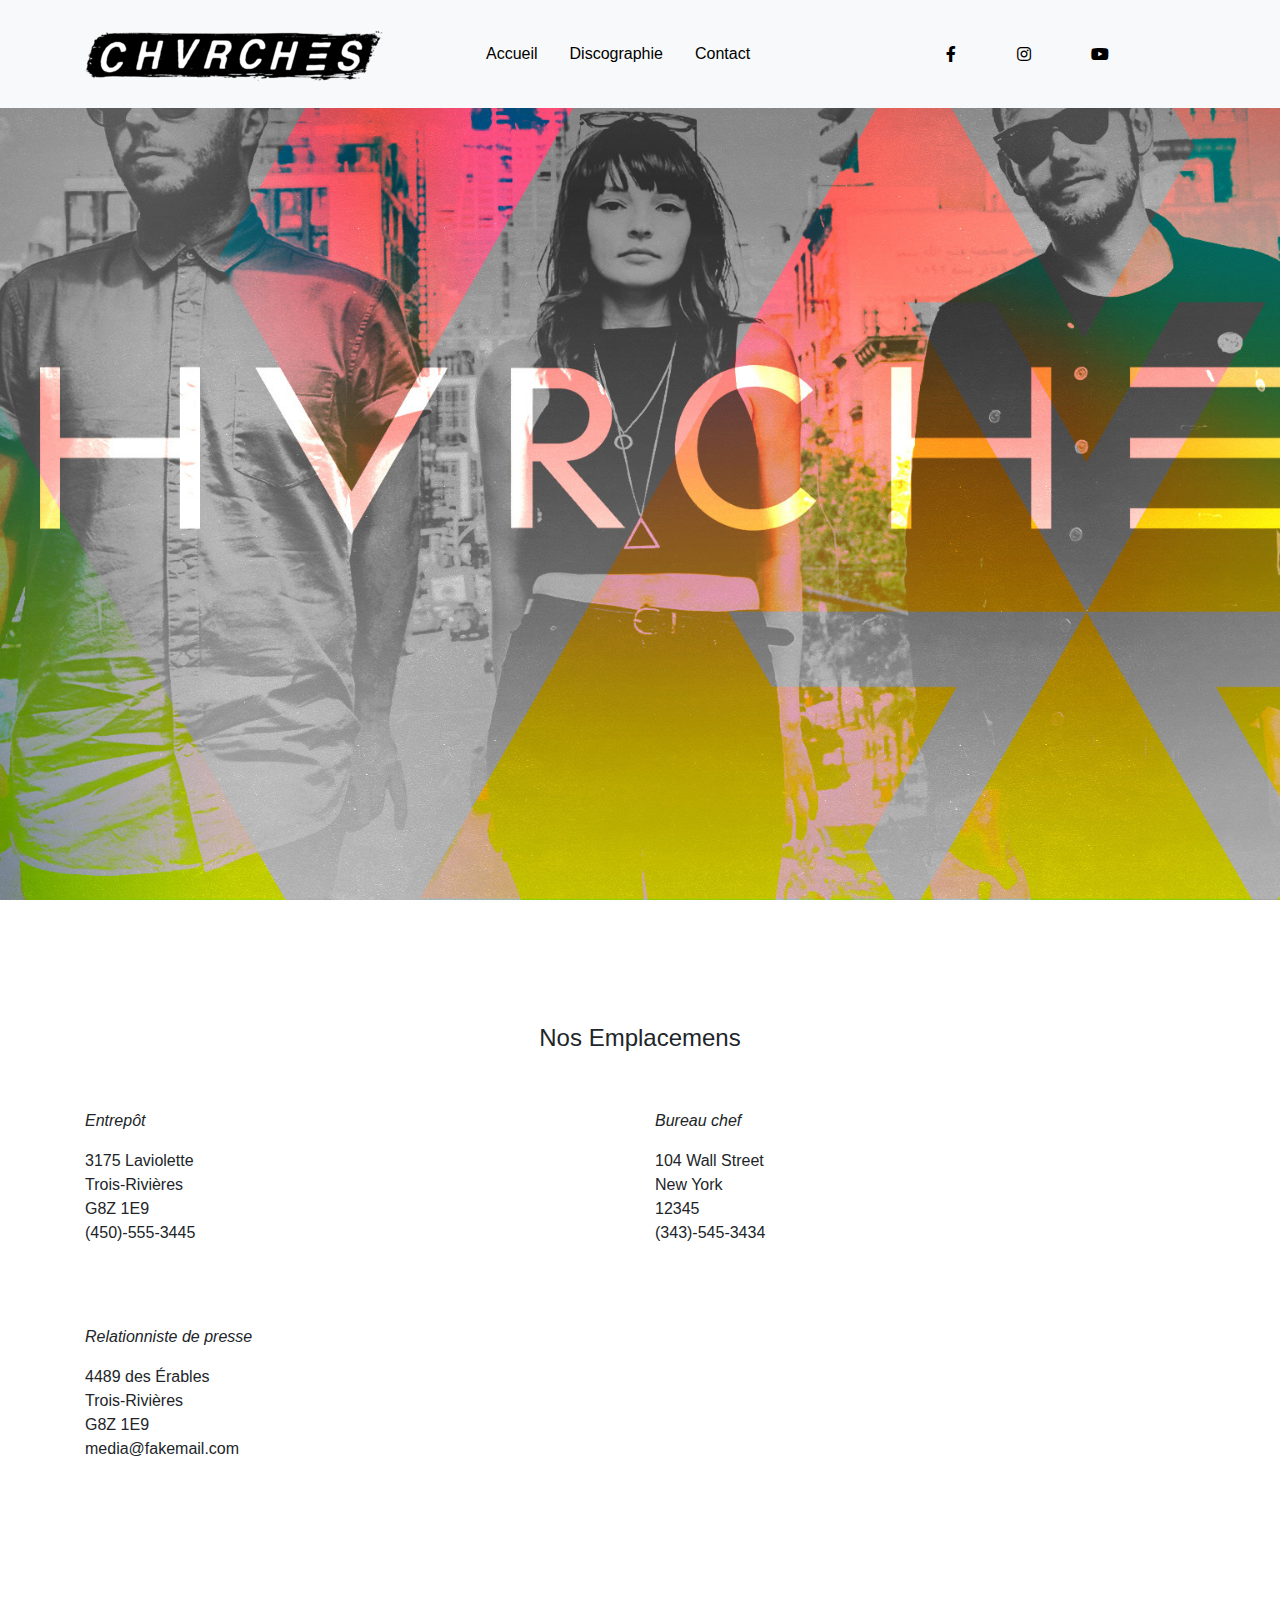
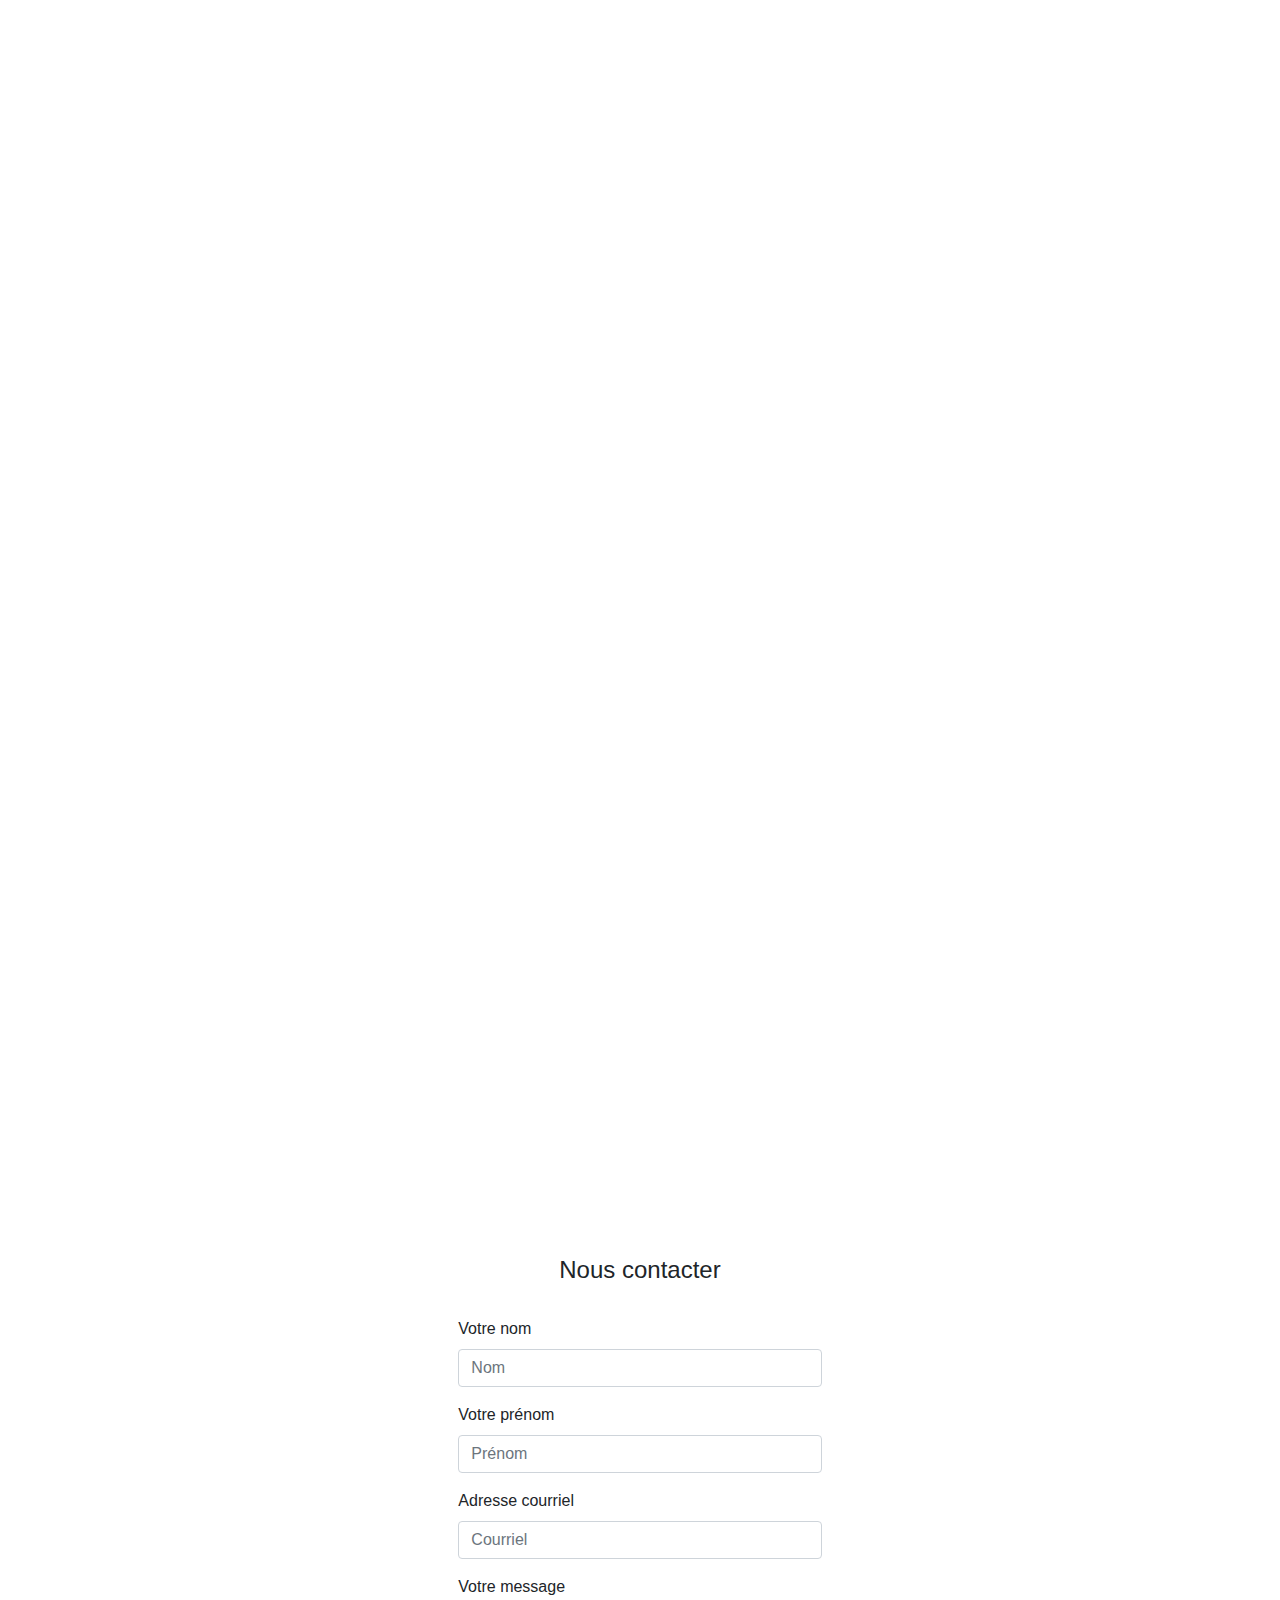
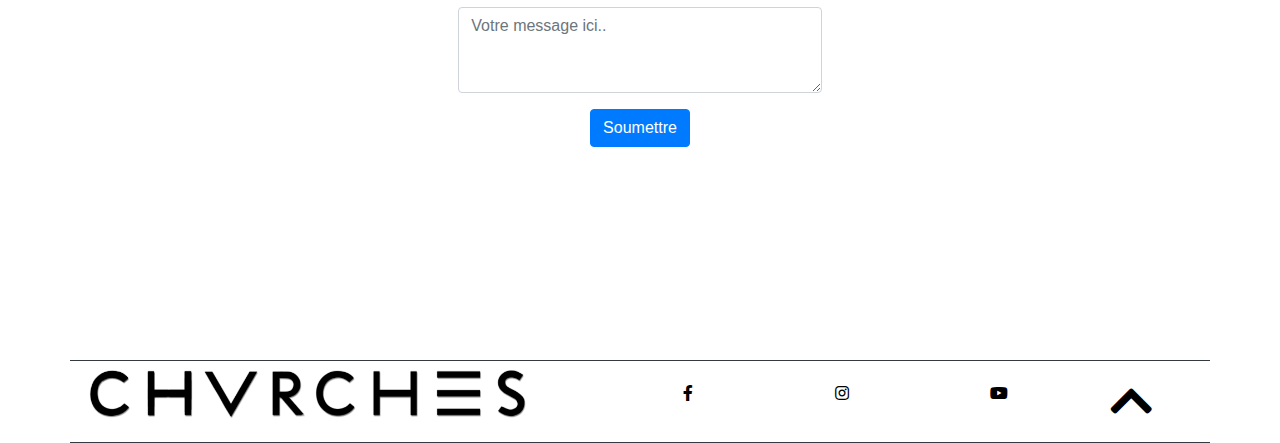
<file: contact.html>
<!--
Créé par David Champagne
le 2020-03-13
-->

<!DOCTYPE html>
<html lang="en">
<head>
    <meta charset="UTF-8">
    <link rel="icon" type="image/png" sizes="32x32" href="favicon-32x32.png">
    <link rel="icon" type="image/png" sizes="96x96" href="favicon-96x96.png">
    <link rel="icon" type="image/png" sizes="16x16" href="favicon-16x16.png">
    <link rel="shortcut icon" href="favicon.ico" type="image/x-icon">
    <link rel="icon" href="favicon.ico" type="image/x-icon">
    <meta name="viewport" content="width=device-width,initial-scale=1, shrink-to-fit=no">
    <link rel="stylesheet" href="css/bootstrap.css">
    <link rel="stylesheet" href="css/style.css">
    <link rel="stylesheet" href="css/all.min.css">
    <title>Contact</title>
</head>
<body>
<header>

<!-- Section nav du header -->
    <nav class="navbar navbar-expand-md navbar-light bg-light" id="back_to_top">

        <div class="container">
            <a class="navbar-brand" href="index.html"><img src="img/logo_nav.png" alt="Logo CHVRCHES"></a>
            <button class="navbar-toggler" type="button" data-toggle="collapse" data-target="#navbarNavAltMarkup"
                    aria-controls="navbarNavAltMarkup" aria-expanded="false" aria-label="Toggle navigation">
                <span class=""><i class="fas fa-hamburger"></i></span>
            </button>

            <div class="navbar-collapse collapse" id="navbarNavAltMarkup">
                <ul class="nav navbar ml-auto mr-auto my-auto">
                    <li class="nav-item"><a href="index.html" class="nav-link">Accueil</a></li>
                    <li class="nav-item"><a href="discographie.html" class="nav-link">Discographie</a></li>
                    <li class="nav-item"><a href="contact.html" class="nav-link">Contact</a></li>
                </ul>
                <ul class="nav navbar mr-auto my-auto mx-auto d-none d-md-block">
                    <li class="nav-item pl-4"><a href="https://www.facebook.com/CHVRCHES/" target="_blank"><i class="fab fa-facebook-f nav-link"></i></a></li>
                    <li class="nav-item pl-4"><a href="https://www.instagram.com/chvrches/" target="_blank"><i class="fab fa-instagram nav-link"></i></a></li>
                    <li class="nav-item pl-4"><a href="https://bit.ly/2QJfSs0" target="_blank"><i class="fab fa-youtube nav-link"></i></a></li>
                </ul>
            </div>
        </div>
    </nav>
</header>

<!-- Section Photo parallax 4-->

<section id="photo_contact_1">
    <div class="container-fluid parallax4 d-flex align-items-center">
        <div class="row">
            <div class="col-12"></div>
        </div>
    </div>

</section>

<!-- Section intégration google map -->

<section id="google_map">
    <h4 class="mt-3 text-center">Nos Emplacemens</h4>
    <div class="container">
        <div class="row">
            <div class="col-sm-12 col-md-6 col-lg-6 align-items-center">
                <p class="mt-5"><i>Entrepôt</i></p>
                <p class=""> 3175 Laviolette<br/>
                    Trois-Rivières<br/>
                    G8Z 1E9 <br>
                    (450)-555-3445
                </p>
            </div>

            <div class="col-sm-12 col-md-6 col-lg-6 align-items-center">
                <p class="mt-5"><i>Bureau chef</i></p>
                <p class="">104 Wall Street<br/>
                    New York<br/>
                    12345 <br>
                    (343)-545-3434
                </p>
            </div>
        </div>
    </div>
    <div class="container py-3">
        <div class="row">
            <div class="col-lg-6 col-sm-12 col-md-6">
                <p class="mt-5"><i>Relationniste de presse</i></p>
                <p class="">4489 des Érables<br/>
                    Trois-Rivières<br/>
                    G8Z 1E9 <br>
                    media@fakemail.com</p>
            </div>
            <div class="col-md-6 d-none d-md-block d-lg-none">
                <img src="img/chvrches-contact-img.png" alt="CHVRCHES - Contact" class="img-fluid">
            </div>
            <div class="d-none d-lg-block col-lg-6">
                <iframe src="https://www.google.com/maps/embed?pb=!1m18!1m12!1m3!1d3297.291654593356!2d-72.57010009587573!3d46.35890254914358!2m3!1f0!2f0!3f0!3m2!1i1024!2i768!4f13.1!3m3!1m2!1s0x4cc7c8c0519481ed%3A0x927eff5cdafb554!2sC%C3%A9gep%20de%20Trois-Rivi%C3%A8res!5e0!3m2!1sfr!2sca!4v1585231314939!5m2!1sfr!2sca"
                        width="400" height="300" allowfullscreen="" aria-hidden="false" tabindex="0" class="map "></iframe>
            </div>
        </div>
    </div>
</section>

<!-- Section photo contact parallax 6 -->

<section id="photo_contact_2" class="parallax5">
    <div class="container-fluid d-flex align-items-center py-3">
        <div class="row">
            <div class="col-12"></div>
        </div>
    </div>

</section>


<!-- Section Formulaire-->

<section id="contact">
    <h4 class="text-center py-3 mt-3">Nous contacter</h4>
    <div class="container align-items-center">
        <form class="pt-2">
            <div class="form-group form-row align-items-center justify-content-center">
                <div class="col-md-4 col-lg-4 col-sm-4">
                    <label for="nom">Votre nom</label>
                    <input type="text" class="form-control" placeholder="Nom" id="nom" required minlength="2">
                </div>
            </div>
            <div class="form-group form-row align-items-center justify-content-center">
                <div class="col-md-4 col-lg-4 col-sm-4">
                    <label for="prenom">Votre prénom</label>
                    <input type="text" class="form-control" placeholder="Prénom" id="prenom" required minlength="2">
                </div>
            </div>
            <div class="form-group form-row align-items-center justify-content-center">
                <div class="col-md-4 col-lg-4 col-sm-4">
                    <label for="email">Adresse courriel</label>
                    <input type="email" class="form-control" placeholder="Courriel" id="email" required minlength="3">
                </div>
            </div>

            <div class="form-group form-row justify-content-center">
                <div class="col-md-4 col-lg-4 col-sm-4">
                    <label for="message">Votre message</label>
                    <textarea class="form-control" placeholder="Votre message ici.." rows="3" id="message" required minlength="4"></textarea>
                </div>
            </div>
            <div class="form-group form-row justify-content-center">
            <button type="submit" class="btn btn-primary text-center" formaction="">Soumettre</button>
            </div>
        </form>
    </div>
</section>

<!-- TODO: Footer avec LOGO, retour vers le haut et icones média-sociaux  -->
<footer>
    <div class="container border-dark border-top border-bottom">
        <div class="row">
            <div class="col-sm-5 col-md-5 col-lg-5">
                <img src="img/chvrches-logo-noir-sur-blanc.png" class="img-fluid" alt="Logo Chvrches Footer">
            </div>
            <div class="col-sm-7 col-md-7 col-lg-7 col-sm-7 mt-3">
                <ul class="fa-ul d-flex justify-content-around">
                    <li class="nav-item pl-4"><a href="https://www.facebook.com/CHVRCHES/" target="_blank"><i class="fab fa-facebook-f nav-link"></i></a></li>
                    <li class="nav-item pl-4"><a href="https://www.instagram.com/chvrches/" target="_blank"><i class="fab fa-instagram nav-link"></i></a></li>
                    <li class="nav-item pl-4"><a href="https://bit.ly/2QJfSs0" target="_blank"><i class="fab fa-youtube nav-link"></i></a></li>
                    <li><a href="#back_to_top"><i class="fas fa-chevron-up fa-3x"></i></a></li>
                </ul>
            </div>
        </div>
    </div>
</footer>

</body>
<script src="https://code.jquery.com/jquery-3.4.1.slim.min.js" integrity="sha384-J6qa4849blE2+poT4WnyKhv5vZF5SrPo0iEjwBvKU7imGFAV0wwj1yYfoRSJoZ+n" crossorigin="anonymous"></script>
<script src="https://cdn.jsdelivr.net/npm/popper.js@1.16.0/dist/umd/popper.min.js" integrity="sha384-Q6E9RHvbIyZFJoft+2mJbHaEWldlvI9IOYy5n3zV9zzTtmI3UksdQRVvoxMfooAo" crossorigin="anonymous"></script>
<script src="js/bootstrap.bundle.min.js"></script>
<script src="js/custom.js"></script>

</html>
</file>
<file: css/style.css>
/**
 * Créé par David Champagne
 * 2020/03/14
 *
 */
html,body { margin:0; height:100%;}

/* Page d'accueil*/


header li{
    display: inline;
}
.jumbotron,.card, #tournee, #biographie, #discographie, .album {
    font-family: 'Roboto', sans-serif;
    font-style: normal;
}
#hero, #banniere_discographie, #photo, #photo_discographie_1, #photo_discographie_2, #google_map, #photo_contact_1, #photo_contact_2 , #map {
    height: 100%;
}
#contact{
    height: 80%;
}
nav a, footer a{
    font-family: 'Roboto', sans-serif;
    font-style: normal;
    color: black;

}
nav a:hover{
    text-decoration: underline;

}


/* Page discographie */

.modal-content iframe{
    margin: 0 auto;
    display: block;
}

/* Section parallax 2 */

.parallax2 {
    /* L’image du Parallax */
    background-image: url("../img/chvrches3.jpg");
    /* L’hauteur du Parallax */
    height: 100%;
    /* Création de l’effet */
    background-attachment: fixed;
    background-position: center;
    background-repeat: no-repeat;
    background-size: cover;
}



.embed-container { position: relative; padding-bottom: 56.25%; height: 0; overflow: hidden; max-width: 100%; }
.embed-container iframe, .embed-container object, .embed-container embed { position: absolute; top: 0; left: 0; width: 50%; height: 50%; }


/* Page contact */

/* google map */

#footer{

}

.map{
    border: 0;
    margin-bottom: 3rem;
}

.contact_form{
background-color: #ffffff;

}

/* Media Queries */


/* Changement d'image sur cellulaire */
/* Small devices (landscape phones, 576px and up) */
@media (min-width: 10rem) {
    .parallax {
        /* L’image du Parallax */
        background-image: url("../img/chvrches-mobile-1.png");
        /* L’hauteur du Parallax */
        height: 100%;
        /* Création de l’effet */
        background-attachment: fixed;
        background-position: center;
        background-repeat: no-repeat;
        background-size: cover;
    }
    .parallax2 {
        /* L’image du Parallax */
        background-image: url("../img/chvrches-mobile-2.jpg");
        /* L’hauteur du Parallax */
        height: 100%;
        /* Création de l’effet */
        background-attachment: fixed;
        background-position: center;
        background-repeat: no-repeat;
        background-size: cover;
    }
    .parallax3{
        /* L’image du Parallax */
        background-image: url("../img/chvrches-mobile-3.jpg");
        /* L’hauteur du Parallax */
        height: 100%;
        /* Création de l’effet */
        background-attachment: fixed;
        background-position: center;
        background-repeat: no-repeat;
        background-size: cover;
    }
    .parallax4{
        /* L’image du Parallax */
        background-image: url("../img/chvrches-mobile-4.jpg");
        /* L’hauteur du Parallax */
        height: 100%;
        /* Création de l’effet */
        background-position: center;
        background-repeat: no-repeat;
        background-size: cover;
    }
    .parallax5 {
        /* L’image du Parallax */
        background-image: url("../img/chvrches-mobile-5.jpg");
        /* L’hauteur du Parallax */
        height: 100%;
        /* Création de l’effet */

        background-position: center;
        background-repeat: no-repeat;
        background-size: cover;
    }
    .card{
        text-align: center;
        margin: 0 auto;
    }
}
/* Changement d'image sur tablette */
/* Medium devices (tablets, 768px and up) */
@media (min-width: 48rem) {
    .parallax {
        /* L’image du Parallax */
        background-image: url("../img/chvrches-md-2.jpg");
        overflow: hidden;
        /* L’hauteur du Parallax */
        height: 100%;
        /* Création de l’effet */
        background-attachment: fixed;
        background-position: center;
        background-repeat: no-repeat;
        background-size: 100% auto;
    }
    .parallax2 {
        /* L’image du Parallax */
        background-image: url("../img/chvrches3.jpg");
        /* L’hauteur du Parallax */
        height: 100%;
        /* Création de l’effet */
        background-attachment: fixed;
        background-position: center;
        background-repeat: no-repeat;
        background-size: cover;
    }
    .parallax3{
        /* L’image du Parallax */
        background-image: url("../img/chrches-twitter.jpg");
        /* L’hauteur du Parallax */
        height: 100%;
        /* Création de l’effet */

        background-position: center;
        background-repeat: no-repeat;
        background-size: cover;
    }
    .parallax4 {
        /* L’image du Parallax */
        background-image: url("../img/chvrches6.jpg");
        /* L’hauteur du Parallax */
        height: 100%;
        /* Création de l’effet */
        background-attachment: fixed;
        background-position: center;
        background-repeat: no-repeat;
        background-size: cover;
    }
    .parallax5 {
        /* L’image du Parallax */
        background-image: url("../img/chvrches7.jpg");
        /* L’hauteur du Parallax */
        height: 100%;
        /* Création de l’effet */
        background-attachment: fixed;
        background-position: center;
        background-repeat: no-repeat;
        background-size: cover;
    }
}

@media (min-width: 75rem) {
    .parallax {
        /* L’image du Parallax */
        background-image: url("../img/chvrches2.jpg");
        /* L’hauteur du Parallax */
        height: 100%;

        /* Création de l’effet */
        background-attachment: fixed;
        background-position: center;
        background-repeat: no-repeat;
        background-size: 100% auto;
    }
    .parallax3{
        /* L’image du Parallax */
        background-image: url("../img/chrches-twitter.jpg");
        /* L’hauteur du Parallax */
        height: 100%;
        /* Création de l’effet */
        background-attachment: fixed;
        background-position: center;
        background-repeat: no-repeat;
        background-size: cover;
    }
}
</file>
